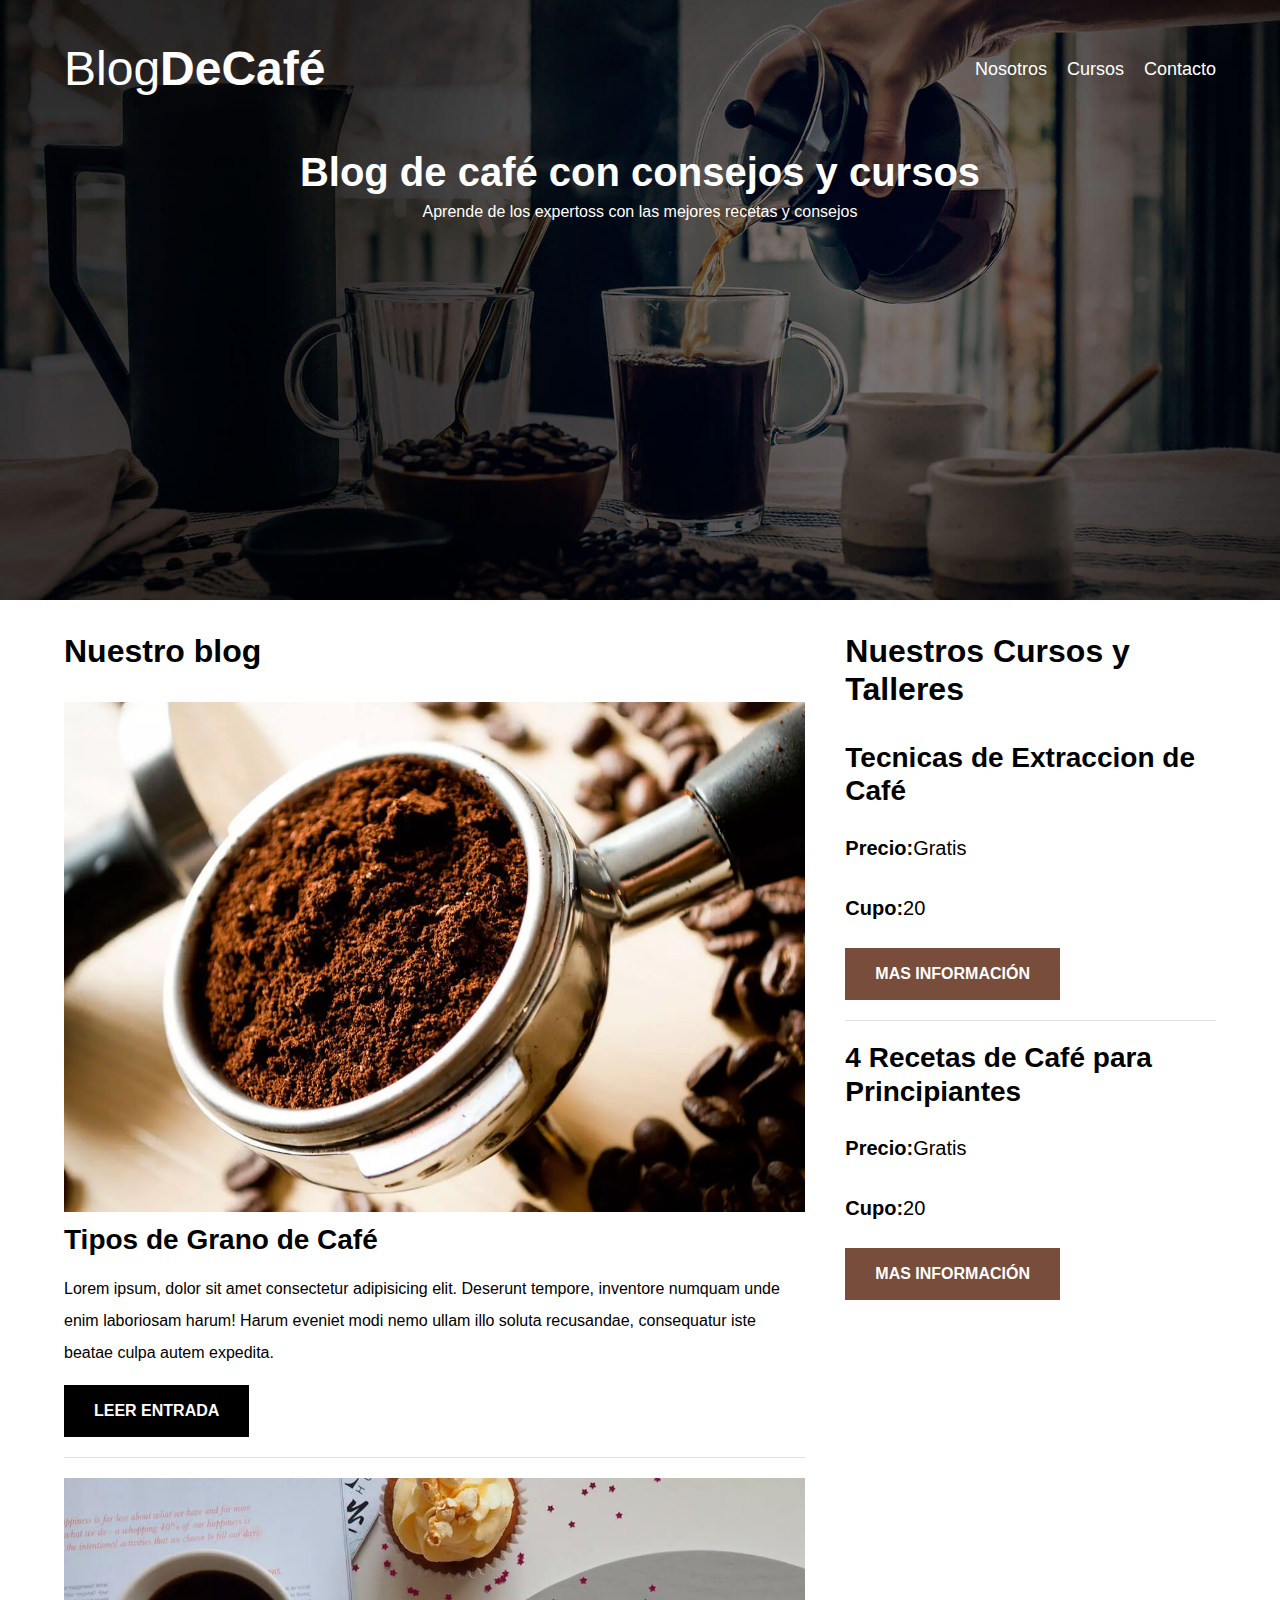
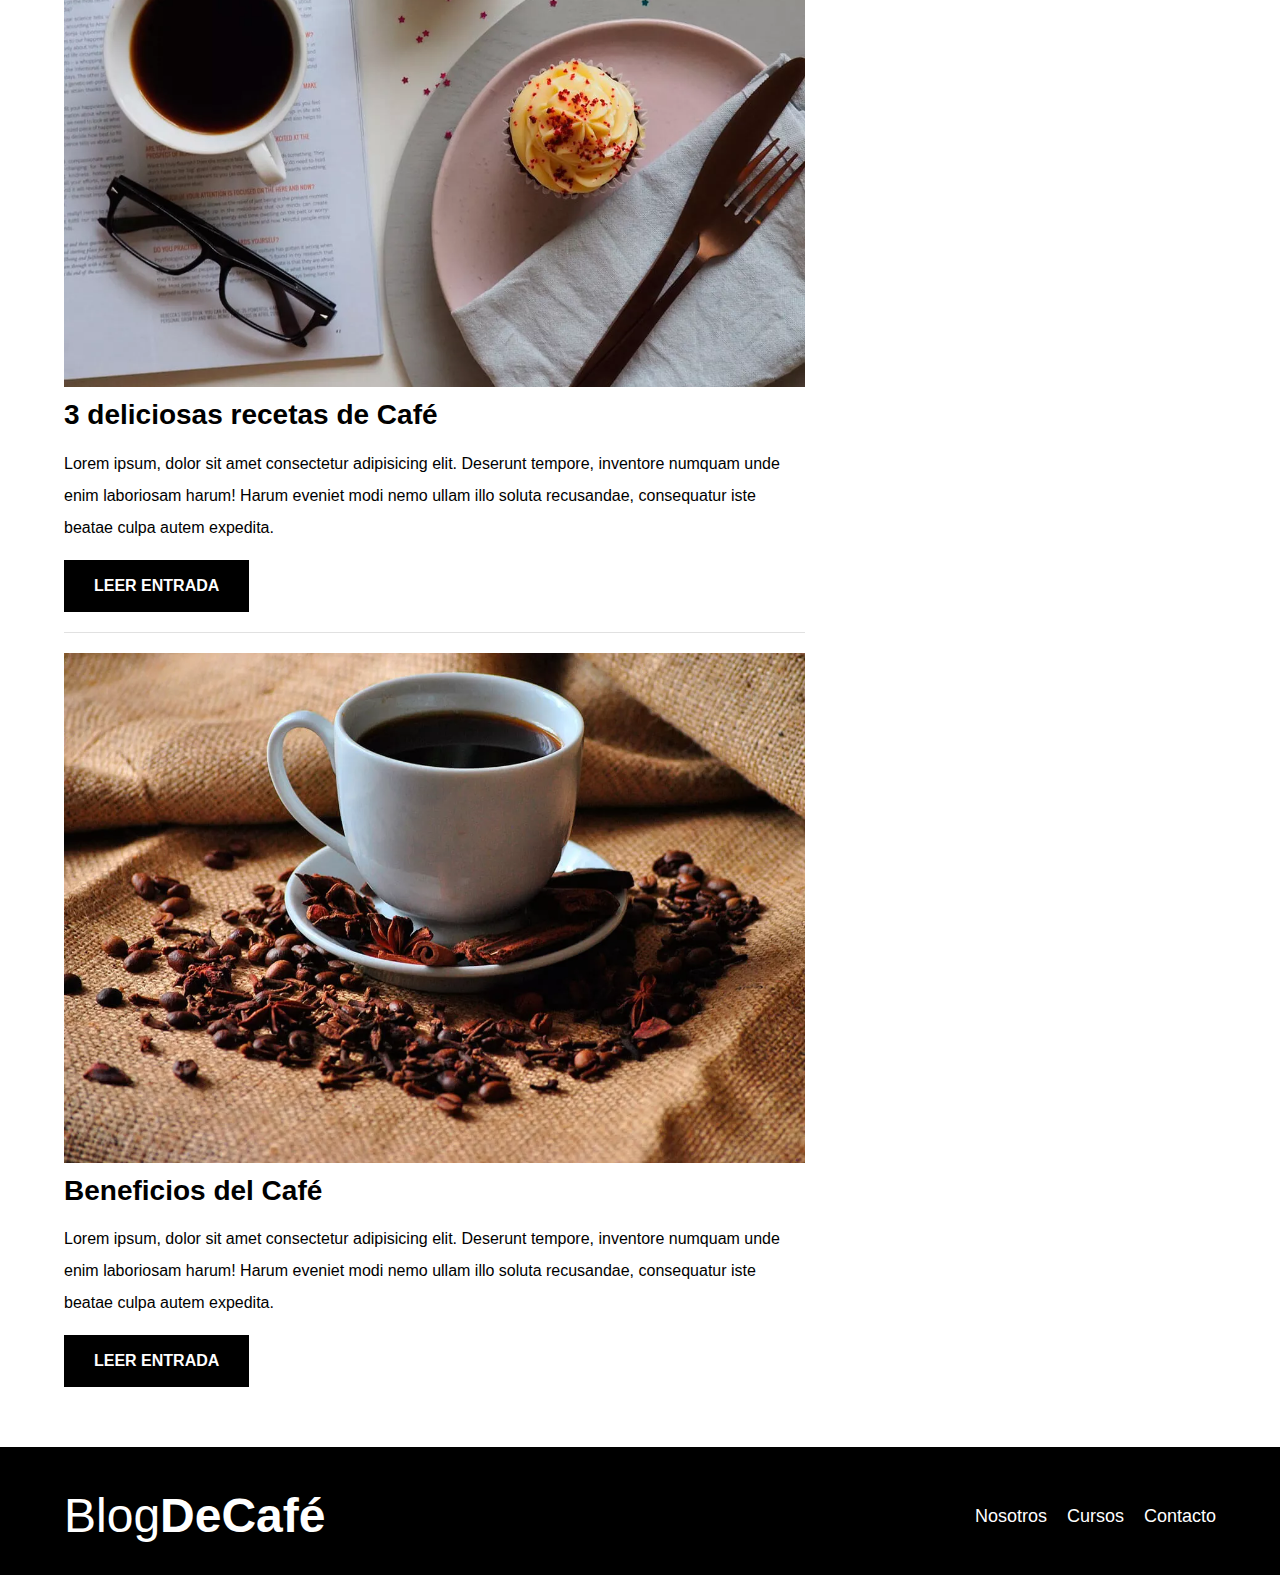
<file: index.html>
<!DOCTYPE html>
<html lang="en">
<head>
    <meta charset="UTF-8">
    <meta http-equiv="X-UA-Compatible" content="IE=edge">
    <meta name="viewport" content="width=device-width, initial-scale=1.0">
    <title>BlogDeCafé</title>

    <!--prefetch-->
    <link rel="prefetch" href="nosotros.html" as="document">
    
    <!--Preload-->
    <link rel="preload" href="css/normalize.css" as="style">
    <link rel="stylesheet" href="css/normalize.css">

    <link rel="preload" href="https://fonts.googleapis.com/css2?family=Open+Sans&family=PT+Sans:wght@400;700&family=Staatliches&display=swap"
    crossorigin="crossorigin" as="font">

    <link rel="preload" href="css/estilos.css" as="style">
    <link rel="stylesheet" href="css/estilos.css">

    

</head>
<body>
    <header class="header">
        
        <div class="contenedor">
            <div class="barra">
                <a class="logo" href="index.html">
                    <h1 class="logo__nombre no-margin centrar-texto">Blog<span class="logo__bold">DeCafé</span></h1>
                </a>

                <nav class="navegacion">
                    <a href="nosotros.html" class="navegacion__enlace">Nosotros</a>
                    <a href="cursos.html" class="navegacion__enlace">Cursos</a>
                    <a href="contacto.html" class="navegacion__enlace">Contacto</a>
                </nav>
            </div>   
        </div>
        <div class="header__texto">
            <h2 class="no-margin">Blog de café con consejos y cursos</h2>
            <p class="no-margin">Aprende de los expertoss con las mejores recetas y consejos</p>
        </div>
    </header>

    <div class="contenedor contenido-principal">
        <main class="blog">
            <h3>Nuestro blog</h3>

            <article class="entrada">
                <div class="entrada__imagen" >
                    <picture>
                        <source loading="lazy" srcset="img/blog1.webp" type="image/webp">
                        <img loading="lazy" src="img/blog1.jpg" alt="imagen blog" >
                    </picture>
                    
                </div>

                <div class="entrada__contenido">
                    <h4 class="no-margin">Tipos de Grano de Café</h4>
                    <p>
                        Lorem ipsum, dolor sit amet consectetur adipisicing elit. 
                        Deserunt tempore, inventore numquam unde enim laboriosam harum! 
                        Harum eveniet modi nemo ullam illo soluta recusandae, consequatur 
                        iste beatae culpa autem expedita.
                    </p>
                    <a href="entrada.html" class="boton boton--primario">Leer Entrada</a>
                </div>
            </article>

            <article class="entrada">
                <div class="entrada__imagen">
                    <picture>
                        <source loading="lazy" srcset="img/blog2.webp" type="image/webp">
                        <img loading="lazy" src="img/blog2.jpg" alt="imagen blog" >
                    </picture>
                   
                </div>

                <div class="entrada__contenido">
                    <h4 class="no-margin">3 deliciosas recetas de Café</h4>
                    <p>
                        Lorem ipsum, dolor sit amet consectetur adipisicing elit. 
                        Deserunt tempore, inventore numquam unde enim laboriosam harum! 
                        Harum eveniet modi nemo ullam illo soluta recusandae, consequatur 
                        iste beatae culpa autem expedita.
                    </p>
                    <a href="entrada.html" class="boton boton--primario">Leer Entrada</a>
                </div>
            </article>

            <article class="entrada">
                <div class="entrada__imagen">
                    <picture>
                        <source loading="lazy" srcset="img/blog3.webp" type="image/webp">
                        <img loading="lazy" src="img/blog3.jpg" alt="imagen blog" >
                    </picture>
                    
                </div>

                <div class="entrada__contenido">
                    <h4 class="no-margin">Beneficios del Café</h4>
                    <p>
                        Lorem ipsum, dolor sit amet consectetur adipisicing elit. 
                        Deserunt tempore, inventore numquam unde enim laboriosam harum! 
                        Harum eveniet modi nemo ullam illo soluta recusandae, consequatur 
                        iste beatae culpa autem expedita.
                    </p>
                    <a href="entrada.html" class="boton boton--primario">Leer Entrada</a>
                </div>
            </article>
        </main>
        <aside class="sidebar">
            <h3>Nuestros Cursos y Talleres</h3>
            <ul class="cursos no-padding">
                <li class="widget-curso">
                   <h4 class="no-margin"> Tecnicas de Extraccion de Café</h4>
                   <p class="widget-curso__label">Precio:<span class="widget-curso__info">Gratis</span>
                   </p>
                   <p class="widget-curso__label">Cupo:<span class="widget-curso__info">20</span>
                   </p>
                   <a href="entrada.html" class="boton boton--secundario">MAS INFORMACIÓN</a>
                </li>

                <li class="widget-curso">
                    <h4 class="no-margin"> 4 Recetas de Café para Principiantes</h4>
                    <p class="widget-curso__label">Precio:<span class="widget-curso__info">Gratis</span>
                    </p>
                    <p class="widget-curso__label">Cupo:<span class="widget-curso__info">20</span>
                    </p>
                    <a href="entrada.html" class="boton boton--secundario">MAS INFORMACIÓN</a>
                 </li>
            </ul>

        </aside>
    </div>
    <footer class="footer">
        <div class="contenedor">
            <div class="barra">
                <a class="logo" href="index.html">
                    <h1 class="logo__nombre no-margin centrar-texto">Blog<span class="logo__bold">DeCafé</span></h1>
                </a>

                <nav class="navegacion">
                    <a href="nosotros.html" class="navegacion__enlace">Nosotros</a>
                    <a href="cursos.html" class="navegacion__enlace">Cursos</a>
                    <a href="contacto.html" class="navegacion__enlace">Contacto</a>
                </nav>
            </div>   
        </div>
    </footer>
    <script src="js/modernizr.js"></script>
</body>
</html>
</file>
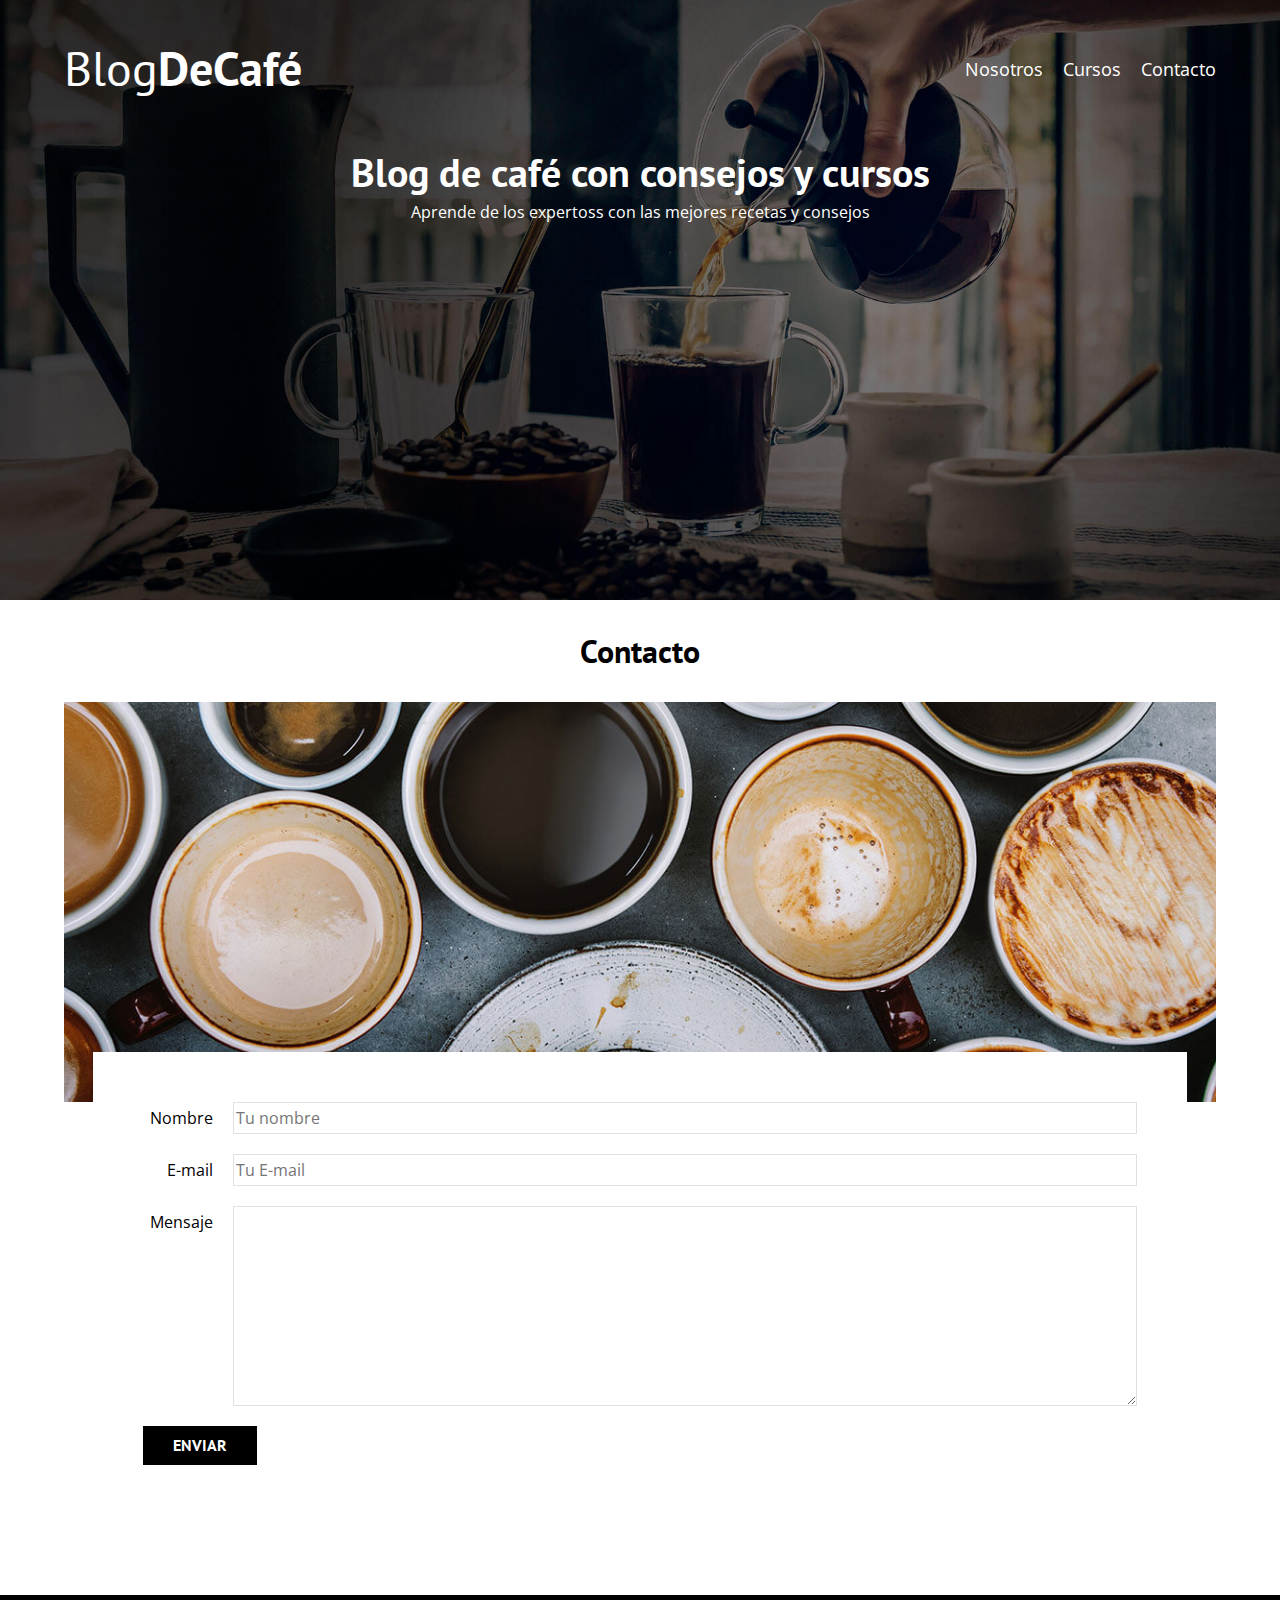
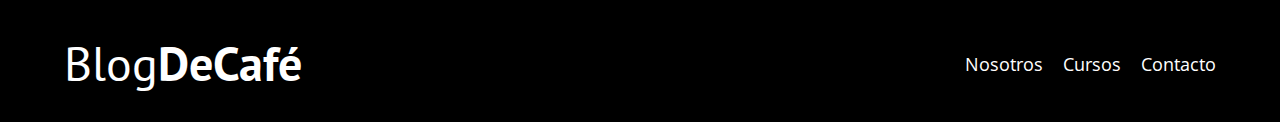
<file: contacto.html>
<!DOCTYPE html>
<html lang="en">
<head>
    <meta charset="UTF-8">
    <meta http-equiv="X-UA-Compatible" content="IE=edge">
    <meta name="viewport" content="width=device-width, initial-scale=1.0">
    <title>BlogDeCafé</title>
    <link rel="stylesheet" href="css/normalize.css">
    <link href="https://fonts.googleapis.com/css2?family=Open+Sans&family=PT+Sans:wght@400;700&family=Staatliches&display=swap" rel="stylesheet">
    <link rel="stylesheet" href="css/estilos.css">
</head>
<body>
    <header class="header">
        
        <div class="contenedor">
            <div class="barra">
                <a class="logo" href="index.html">
                    <h1 class="logo__nombre no-margin centrar-texto">Blog<span class="logo__bold">DeCafé</span></h1>
                </a>

                <nav class="navegacion">
                    <a href="nosotros.html" class="navegacion__enlace">Nosotros</a>
                    <a href="cursos.html" class="navegacion__enlace">Cursos</a>
                    <a href="contacto.html" class="navegacion__enlace">Contacto</a>
                </nav>
            </div>   
        </div>
        <div class="header__texto">
            <h2 class="no-margin">Blog de café con consejos y cursos</h2>
            <p class="no-margin">Aprende de los expertoss con las mejores recetas y consejos</p>
        </div>
    </header>

    <main class="contenedor">
        <h3 class="centrar-texto">Contacto</h3>

        <div class="contacto-bg">

        </div>

        <form class="formulario">
            <div class="campo">
                <label class="campo__label" for="nombre">Nombre</label>
                <input class="campo__field" type="text" placeholder="Tu nombre" id="nombre">
            </div>

            <div class="campo">
                <label class="campo__label" for="email">E-mail</label>
                <input class="campo__field" type="email" placeholder="Tu E-mail" id="email">
            </div>

            <div class="campo">
                <label class="campo__label" for="mensaje">Mensaje</label>
                <textarea class="campo__field campo_field--textarea" id="mensaje"></textarea>
            </div>

            <div class="campo">
                <input type="submit" value="Enviar" class="boton boton--primario">
            </div>
        </form>

        
    </main>    
       
    <footer class="footer">
        <div class="contenedor">
            <div class="barra">
                <a class="logo" href="index.html">
                    <h1 class="logo__nombre no-margin centrar-texto">Blog<span class="logo__bold">DeCafé</span></h1>
                </a>

                <nav class="navegacion">
                    <a href="nosotros.html" class="navegacion__enlace">Nosotros</a>
                    <a href="cursos.html" class="navegacion__enlace">Cursos</a>
                    <a href="contacto.html" class="navegacion__enlace">Contacto</a>
                </nav>
            </div>   
        </div>
    </footer>
    
</body>
</html>
</file>
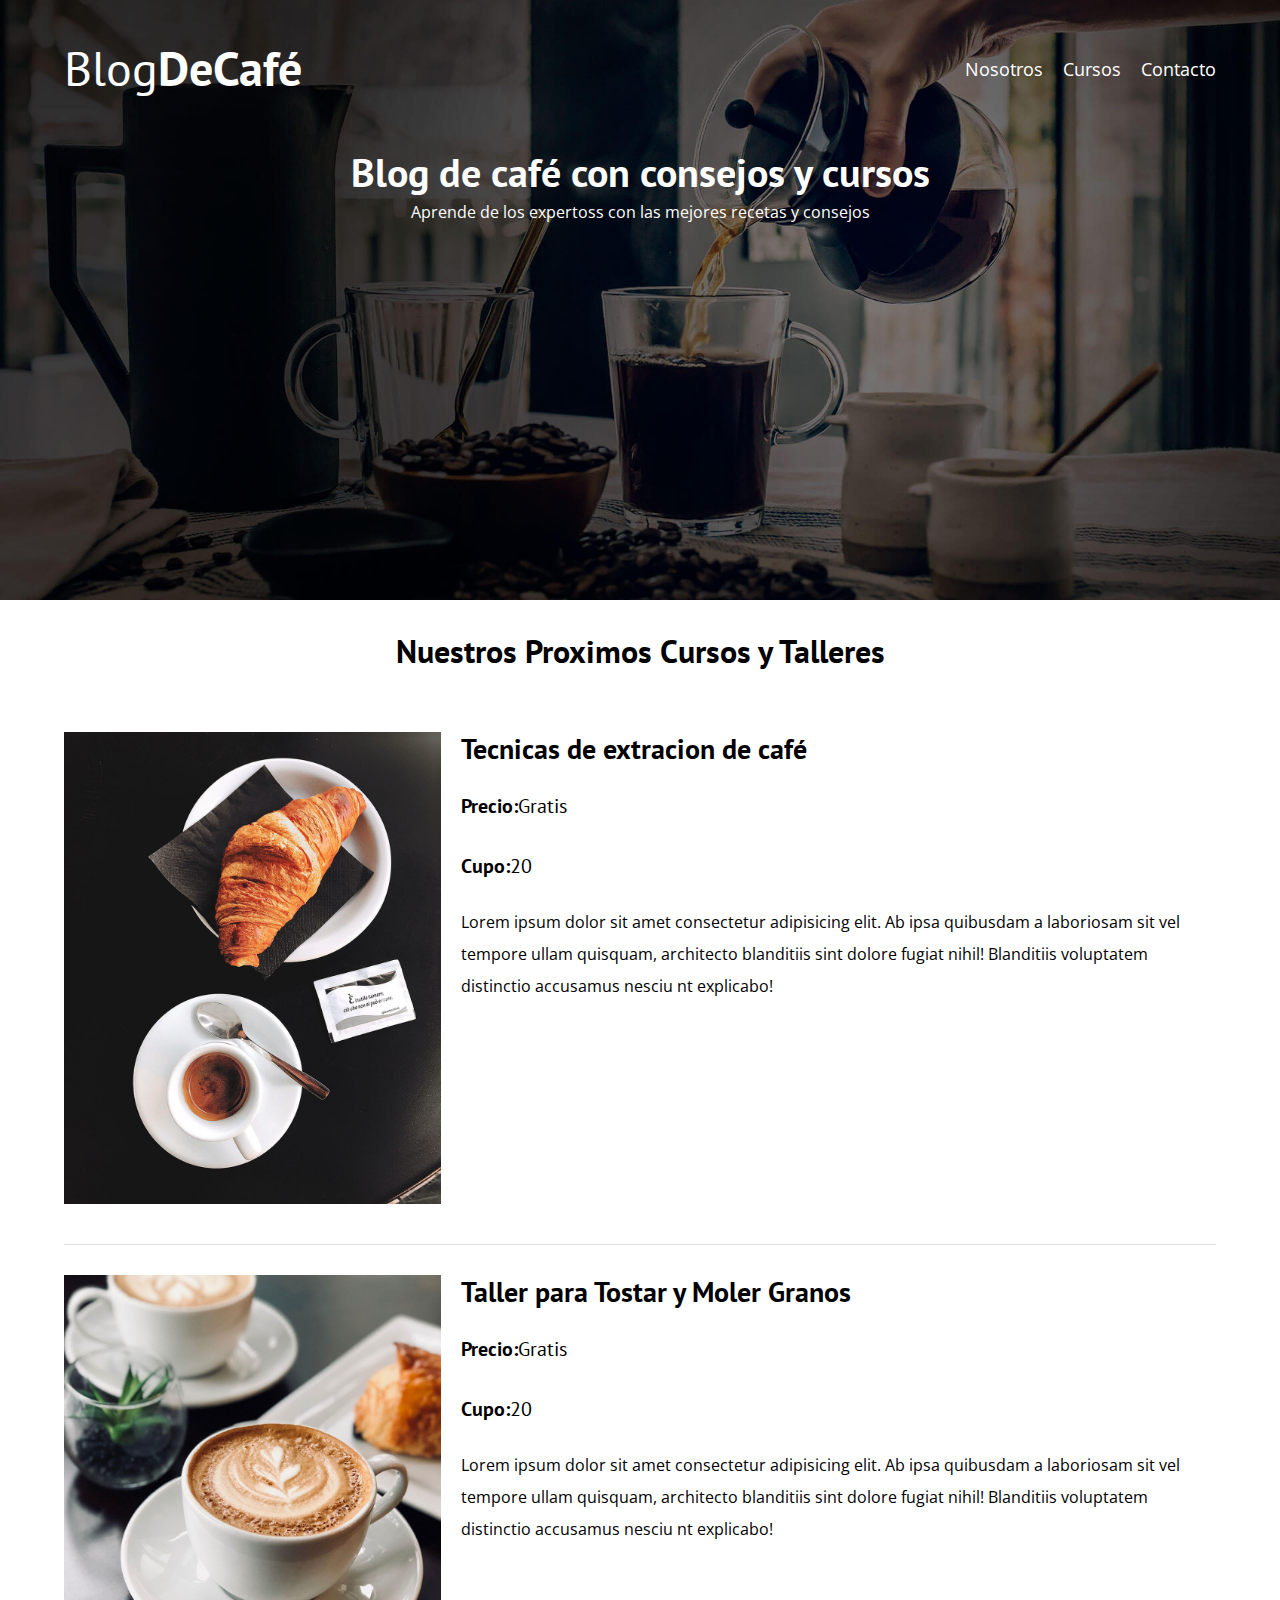
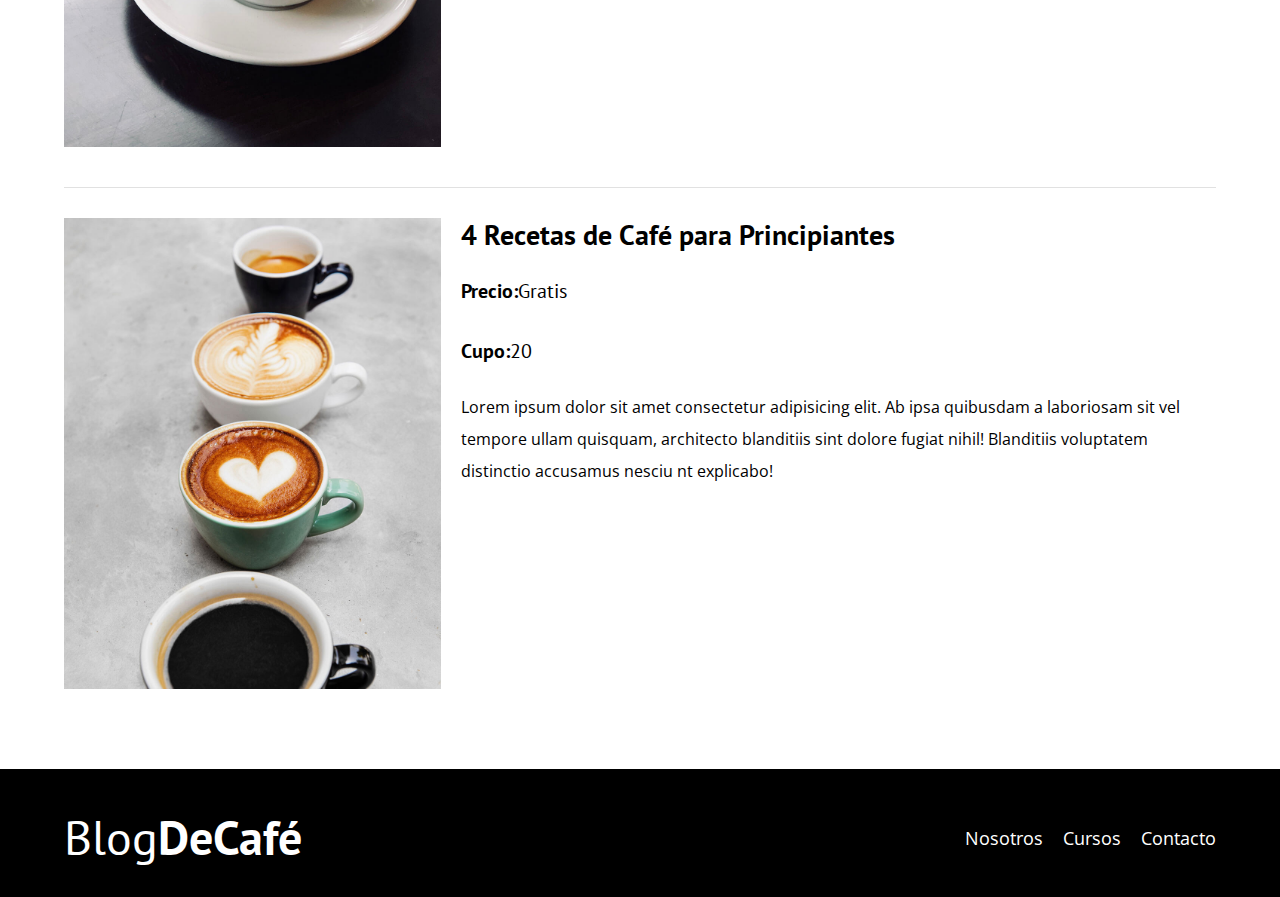
<file: cursos.html>
<!DOCTYPE html>
<html lang="en">
<head>
    <meta charset="UTF-8">
    <meta http-equiv="X-UA-Compatible" content="IE=edge">
    <meta name="viewport" content="width=device-width, initial-scale=1.0">
    <title>BlogDeCafé</title>
    <link rel="stylesheet" href="css/normalize.css">
    <link href="https://fonts.googleapis.com/css2?family=Open+Sans&family=PT+Sans:wght@400;700&family=Staatliches&display=swap" rel="stylesheet">
    <link rel="stylesheet" href="css/estilos.css">
</head>
<body>
    <header class="header">
        
        <div class="contenedor">
            <div class="barra">
                <a class="logo" href="index.html">
                    <h1 class="logo__nombre no-margin centrar-texto">Blog<span class="logo__bold">DeCafé</span></h1>
                </a>

                <nav class="navegacion">
                    <a href="nosotros.html" class="navegacion__enlace">Nosotros</a>
                    <a href="cursos.html" class="navegacion__enlace">Cursos</a>
                    <a href="contacto.html" class="navegacion__enlace">Contacto</a>
                </nav>
            </div>   
        </div>
        <div class="header__texto">
            <h2 class="no-margin">Blog de café con consejos y cursos</h2>
            <p class="no-margin">Aprende de los expertoss con las mejores recetas y consejos</p>
        </div>
    </header>

    <main class="contenedor">
        <h3 class="centrar-texto">Nuestros Proximos Cursos y Talleres</h3>

        <div class="curso">
            <div class="curso__imagen">
                <img src="img/curso1.jpg" alt="Imagen curso">
            </div>

            <div class="curso__informacion">
                <h4 class="no-margin"> Tecnicas de extracion de café</h4>
                <p class="widget-curso__label">Precio:<span class="widget-curso__info">Gratis</span> </p>
                <p class="widget-curso__label">Cupo:<span class="widget-curso__info">20</span> </p>
            
            
                <p class="curso__descripcion">
                    Lorem ipsum dolor sit amet consectetur adipisicing 
                    elit. Ab ipsa quibusdam a laboriosam sit vel tempore 
                    ullam quisquam, architecto blanditiis sint dolore fugiat
                    nihil! Blanditiis voluptatem distinctio accusamus nesciu
                    nt explicabo!
                </p>
            </div>
        </div> <!--Cierre curso-->

        <div class="curso">
            <div class="curso__imagen">
                <img src="img/curso2.jpg" alt="Imagen curso">
            </div>

            <div class="curso__informacion">
                <h4 class="no-margin"> Taller para Tostar y Moler Granos</h4>
                <p class="widget-curso__label">Precio:<span class="widget-curso__info">Gratis</span> </p>
                <p class="widget-curso__label">Cupo:<span class="widget-curso__info">20</span> </p>
            
            
                <p class="curso__descripcion">
                    Lorem ipsum dolor sit amet consectetur adipisicing 
                    elit. Ab ipsa quibusdam a laboriosam sit vel tempore 
                    ullam quisquam, architecto blanditiis sint dolore fugiat
                    nihil! Blanditiis voluptatem distinctio accusamus nesciu
                    nt explicabo!
                </p>
            </div>
        </div> <!--Cierre curso-->
        
        <div class="curso">
            <div class="curso__imagen">
                <img src="img/curso3.jpg" alt="Imagen curso">
            </div>

            <div class="curso__informacion">
                <h4 class="no-margin"> 4 Recetas de Café para Principiantes</h4>
                <p class="widget-curso__label">Precio:<span class="widget-curso__info">Gratis</span> </p>
                <p class="widget-curso__label">Cupo:<span class="widget-curso__info">20</span> </p>
            
            
                <p class="curso__descripcion">
                    Lorem ipsum dolor sit amet consectetur adipisicing 
                    elit. Ab ipsa quibusdam a laboriosam sit vel tempore 
                    ullam quisquam, architecto blanditiis sint dolore fugiat
                    nihil! Blanditiis voluptatem distinctio accusamus nesciu
                    nt explicabo!
                </p>
            </div>
        </div> <!--Cierre curso-->


    </main>
         
       
    <footer class="footer">
        <div class="contenedor">
            <div class="barra">
                <a class="logo" href="index.html">
                    <h1 class="logo__nombre no-margin centrar-texto">Blog<span class="logo__bold">DeCafé</span></h1>
                </a>

                <nav class="navegacion">
                    <a href="nosotros.html" class="navegacion__enlace">Nosotros</a>
                    <a href="cursos.html" class="navegacion__enlace">Cursos</a>
                    <a href="contacto.html" class="navegacion__enlace">Contacto</a>
                </nav>
            </div>   
        </div>
    </footer>
    
</body>
</html>
</file>
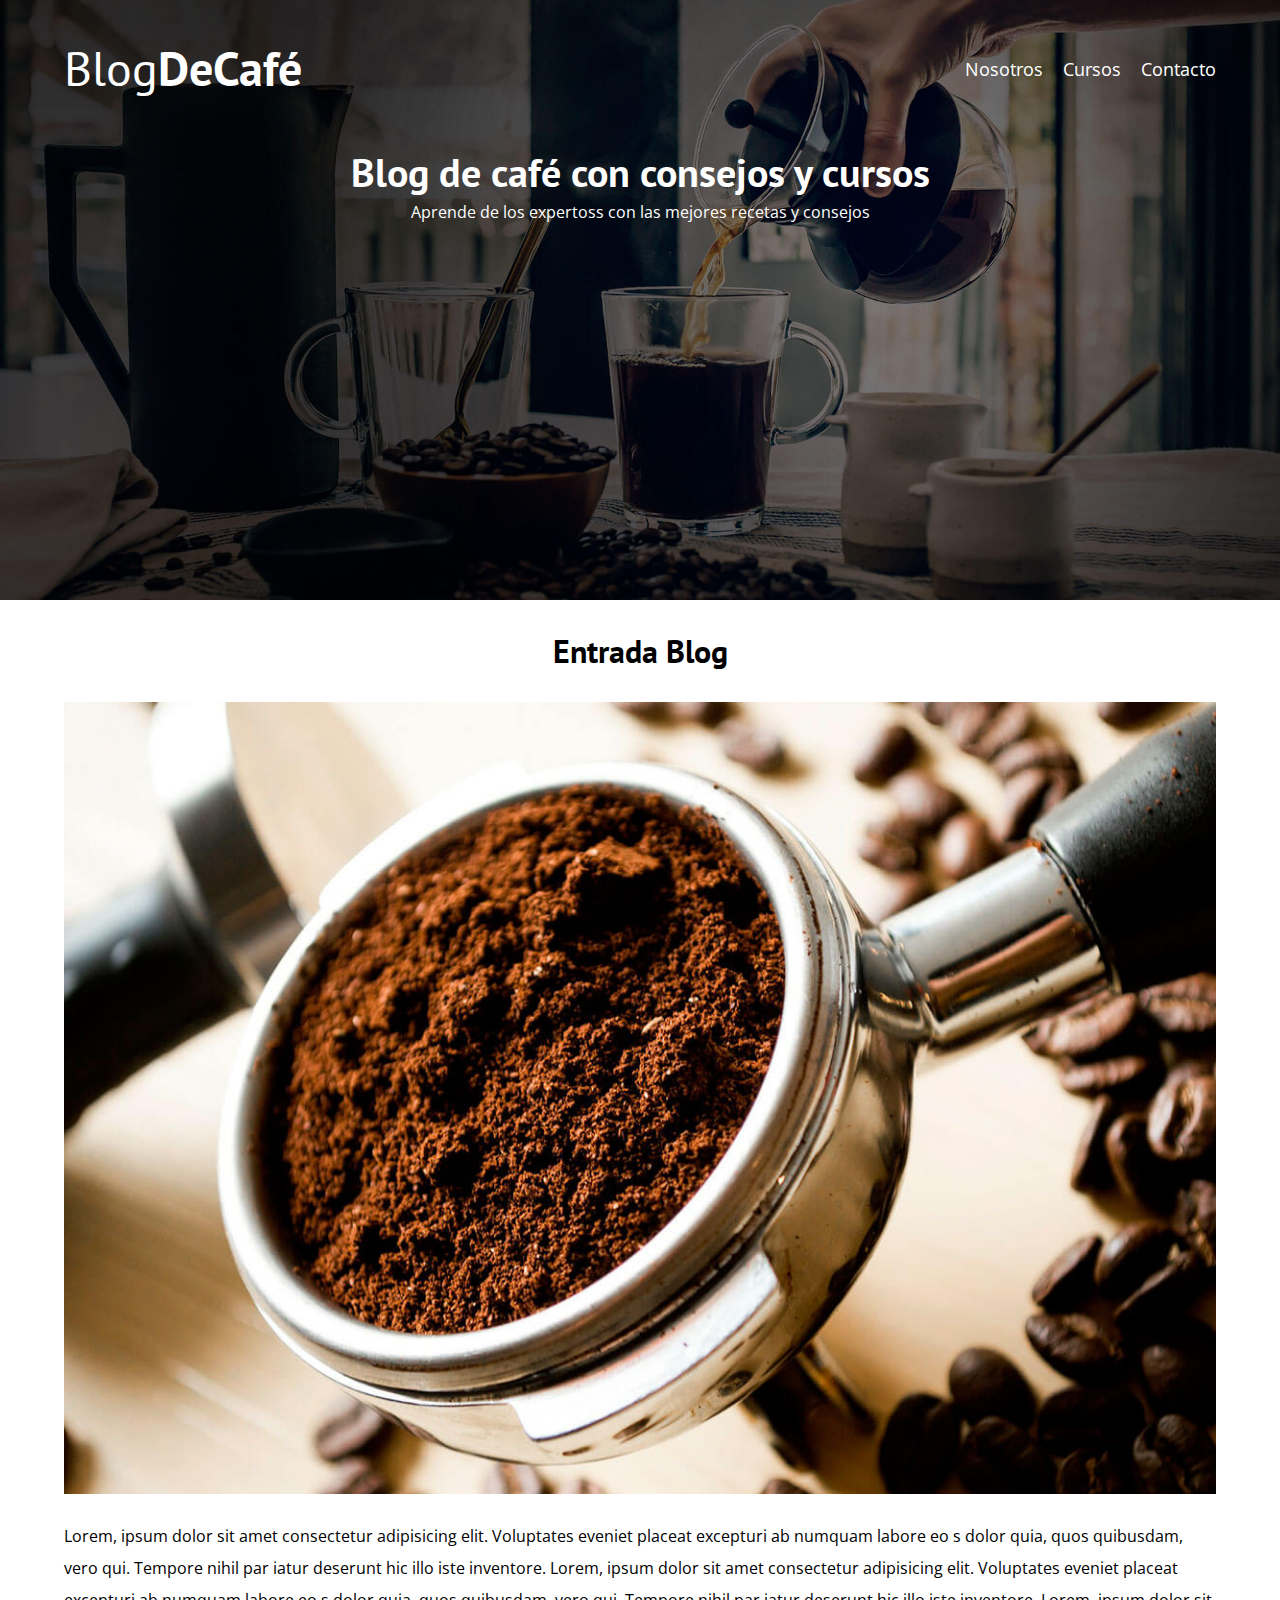
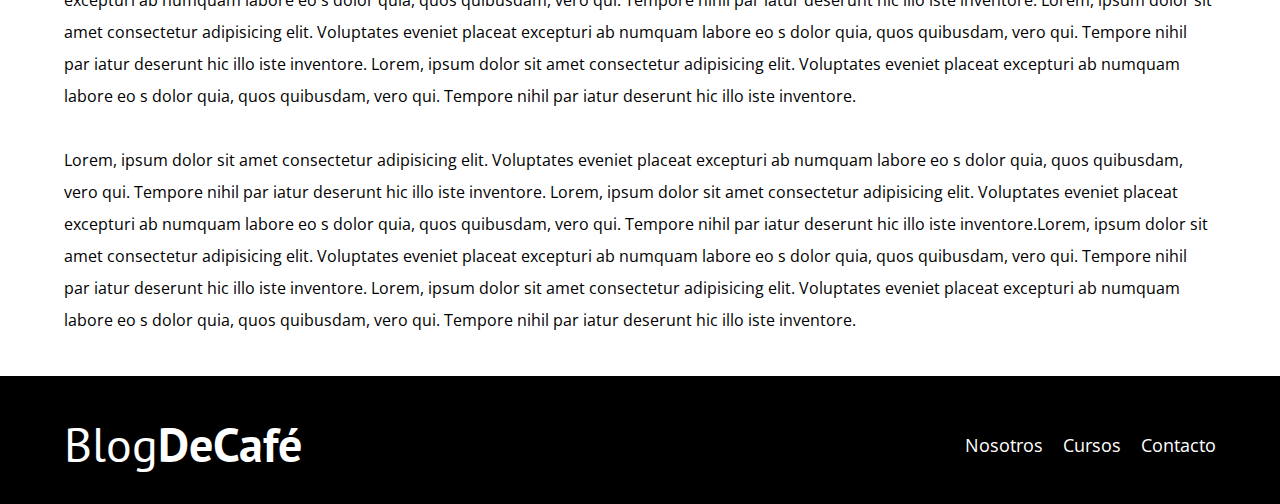
<file: entrada.html>
<!DOCTYPE html>
<html lang="en">
<head>
    <meta charset="UTF-8">
    <meta http-equiv="X-UA-Compatible" content="IE=edge">
    <meta name="viewport" content="width=device-width, initial-scale=1.0">
    <title>BlogDeCafé</title>
    <link rel="stylesheet" href="css/normalize.css">
    <link href="https://fonts.googleapis.com/css2?family=Open+Sans&family=PT+Sans:wght@400;700&family=Staatliches&display=swap" rel="stylesheet">
    <link rel="stylesheet" href="css/estilos.css">
</head>
<body>
    <header class="header">
        
        <div class="contenedor">
            <div class="barra">
                <a class="logo" href="index.html">
                    <h1 class="logo__nombre no-margin centrar-texto">Blog<span class="logo__bold">DeCafé</span></h1>
                </a>

                <nav class="navegacion">
                    <a href="nosotros.html" class="navegacion__enlace">Nosotros</a>
                    <a href="cursos.html" class="navegacion__enlace">Cursos</a>
                    <a href="contacto.html" class="navegacion__enlace">Contacto</a>
                </nav>
            </div>   
        </div>
        <div class="header__texto">
            <h2 class="no-margin">Blog de café con consejos y cursos</h2>
            <p class="no-margin">Aprende de los expertoss con las mejores recetas y consejos</p>
        </div>
    </header>

    <main class="contenedor">
        <h3 class="centrar-texto">Entrada Blog</h3>

        <img src="img/blog1.jpg" alt="Imagen entrada">
        <p>
            Lorem, ipsum dolor sit amet consectetur adipisicing elit. 
            Voluptates eveniet placeat excepturi ab numquam labore eo
            s dolor quia, quos quibusdam, vero qui. Tempore nihil par
            iatur deserunt hic illo iste inventore.
            Lorem, ipsum dolor sit amet consectetur adipisicing elit. 
            Voluptates eveniet placeat excepturi ab numquam labore eo
            s dolor quia, quos quibusdam, vero qui. Tempore nihil par
            iatur deserunt hic illo iste inventore.
            Lorem, ipsum dolor sit amet consectetur adipisicing elit. 
            Voluptates eveniet placeat excepturi ab numquam labore eo
            s dolor quia, quos quibusdam, vero qui. Tempore nihil par
            iatur deserunt hic illo iste inventore.
            Lorem, ipsum dolor sit amet consectetur adipisicing elit. 
            Voluptates eveniet placeat excepturi ab numquam labore eo
            s dolor quia, quos quibusdam, vero qui. Tempore nihil par
            iatur deserunt hic illo iste inventore.
            <br> <br>
            Lorem, ipsum dolor sit amet consectetur adipisicing elit. 
            Voluptates eveniet placeat excepturi ab numquam labore eo
            s dolor quia, quos quibusdam, vero qui. Tempore nihil par
            iatur deserunt hic illo iste inventore.
            Lorem, ipsum dolor sit amet consectetur adipisicing elit. 
            Voluptates eveniet placeat excepturi ab numquam labore eo
            s dolor quia, quos quibusdam, vero qui. Tempore nihil par
            iatur deserunt hic illo iste inventore.Lorem, ipsum dolor sit amet consectetur adipisicing elit. 
            Voluptates eveniet placeat excepturi ab numquam labore eo
            s dolor quia, quos quibusdam, vero qui. Tempore nihil par
            iatur deserunt hic illo iste inventore.
            Lorem, ipsum dolor sit amet consectetur adipisicing elit. 
            Voluptates eveniet placeat excepturi ab numquam labore eo
            s dolor quia, quos quibusdam, vero qui. Tempore nihil par
            iatur deserunt hic illo iste inventore.
            
        </p>
    </main>    
       
    <footer class="footer">
        <div class="contenedor">
            <div class="barra">
                <a class="logo" href="index.html">
                    <h1 class="logo__nombre no-margin centrar-texto">Blog<span class="logo__bold">DeCafé</span></h1>
                </a>

                <nav class="navegacion">
                    <a href="nosotros.html" class="navegacion__enlace">Nosotros</a>
                    <a href="cursos.html" class="navegacion__enlace">Cursos</a>
                    <a href="contacto.html" class="navegacion__enlace">Contacto</a>
                </nav>
            </div>   
        </div>
    </footer>
    
</body>
</html>
</file>
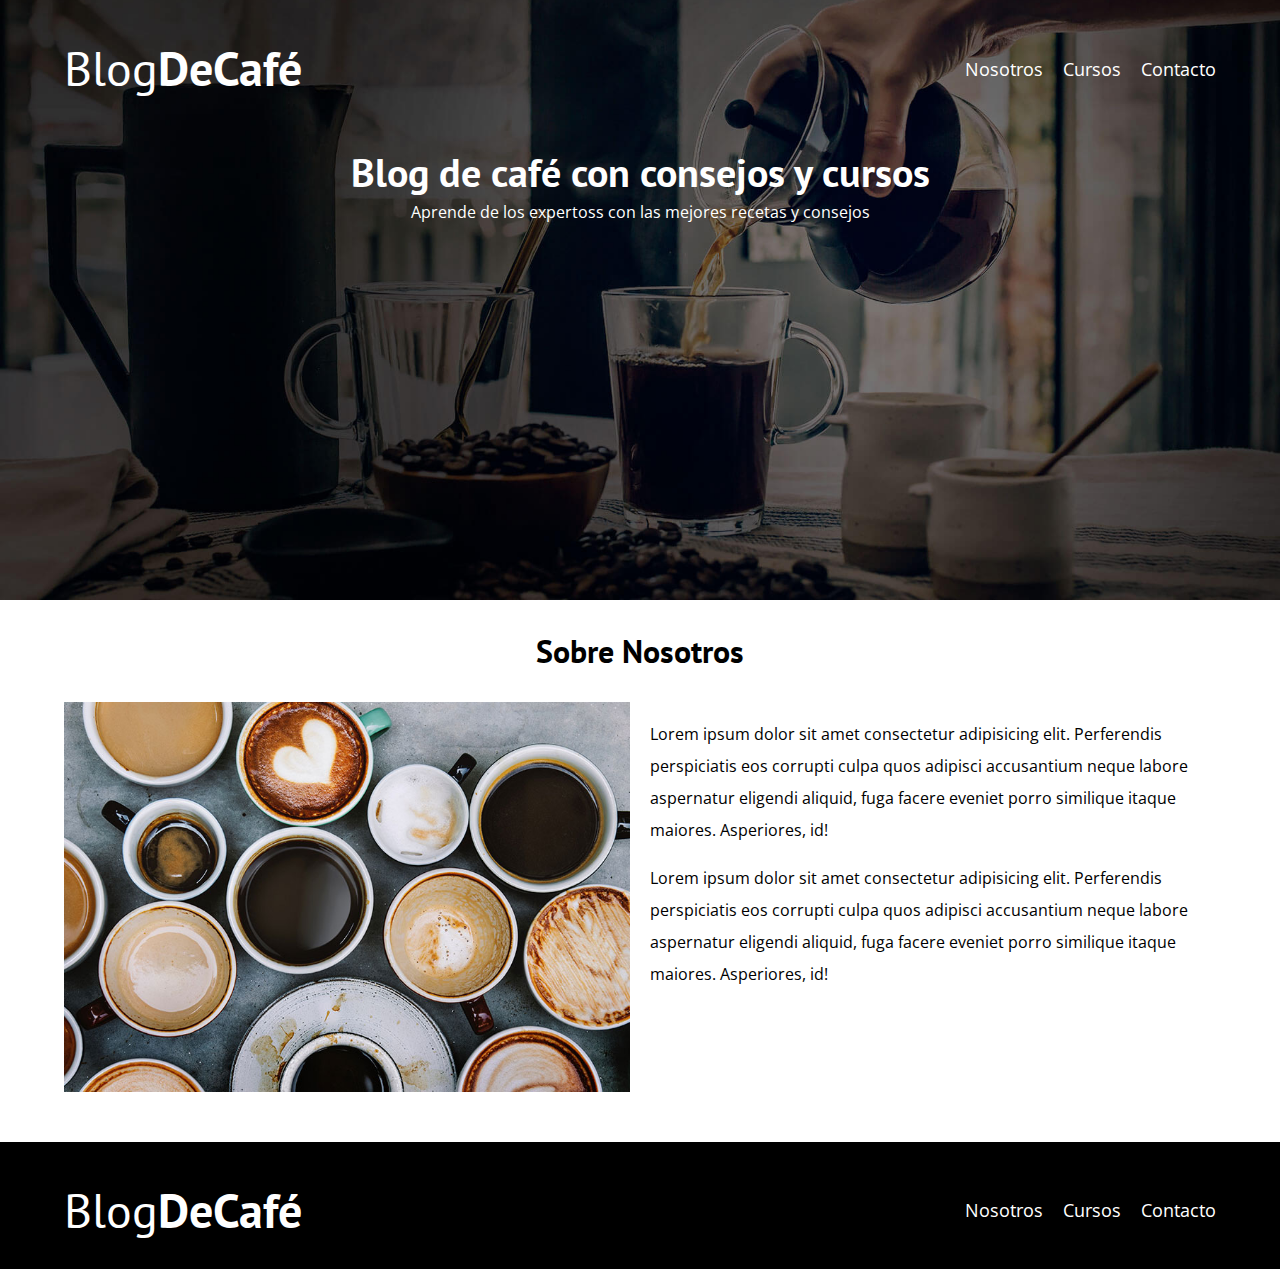
<file: nosotros.html>
<!DOCTYPE html>
<html lang="en">
<head>
    <meta charset="UTF-8">
    <meta http-equiv="X-UA-Compatible" content="IE=edge">
    <meta name="viewport" content="width=device-width, initial-scale=1.0">
    <title>BlogDeCafé</title>
    <link rel="stylesheet" href="css/normalize.css">
    <link href="https://fonts.googleapis.com/css2?family=Open+Sans&family=PT+Sans:wght@400;700&family=Staatliches&display=swap" rel="stylesheet">
    <link rel="stylesheet" href="css/estilos.css">
</head>
<body>
    <header class="header">
        
        <div class="contenedor">
            <div class="barra">
                <a class="logo" href="index.html">
                    <h1 class="logo__nombre no-margin centrar-texto">Blog<span class="logo__bold">DeCafé</span></h1>
                </a>

                <nav class="navegacion">
                    <a href="nosotros.html" class="navegacion__enlace">Nosotros</a>
                    <a href="cursos.html" class="navegacion__enlace">Cursos</a>
                    <a href="contacto.html" class="navegacion__enlace">Contacto</a>
                </nav>
            </div>   
        </div>
        <div class="header__texto">
            <h2 class="no-margin">Blog de café con consejos y cursos</h2>
            <p class="no-margin">Aprende de los expertoss con las mejores recetas y consejos</p>
        </div>
    </header>

    <main class="contenedor">
        <h3 class="centrar-texto">Sobre Nosotros</h3>

        <div class="sobre-nosotros">
            <div class="sobre-nosotros__imagen">
                <img src="img/nosotros.jpg" alt="Imagen nosotros">
            </div>

            <div class="sobre-nosotros__texto">
                <p>
                    Lorem ipsum dolor sit amet consectetur adipisicing elit. 
                    Perferendis perspiciatis eos corrupti culpa quos adipisci 
                    accusantium neque labore aspernatur eligendi aliquid, fuga 
                    facere eveniet porro similique itaque maiores. Asperiores, id!
                </p>
                <p>
                    Lorem ipsum dolor sit amet consectetur adipisicing elit. 
                    Perferendis perspiciatis eos corrupti culpa quos adipisci 
                    accusantium neque labore aspernatur eligendi aliquid, fuga 
                    facere eveniet porro similique itaque maiores. Asperiores, id!
                </p>
            </div>
        </div>
    </main>    
       
    <footer class="footer">
        <div class="contenedor">
            <div class="barra">
                <a class="logo" href="index.html">
                    <h1 class="logo__nombre no-margin centrar-texto">Blog<span class="logo__bold">DeCafé</span></h1>
                </a>

                <nav class="navegacion">
                    <a href="nosotros.html" class="navegacion__enlace">Nosotros</a>
                    <a href="cursos.html" class="navegacion__enlace">Cursos</a>
                    <a href="contacto.html" class="navegacion__enlace">Contacto</a>
                </nav>
            </div>   
        </div>
    </footer>
    
</body>
</html>
</file>
<file: css/estilos.css>
:root{
    --fuenteHeading: 'PT Sans', sans-serif;
    --fuenteParrafos: 'Open Sans', sans-serif;

    --primario: #784D3C;
    --blanco: #ffffff;
    --negro: #000000;
    --gris: #e1e1e1;
}

html{
    box-sizing: border-box;
    font-size: 62.5%;
}
*, *:before, *:after{
    box-sizing: inherit;
}
body{
    font-family: var(--fuenteParrafos);
    font-size: 1.6rem;
    line-height: 2;
}
/**Globales**/
.contenedor{
    max-width: 120rem;
    width: 90%;
    /*Nueva forma*/
    /*width: min{90%, 120rem};*/
    margin: 0 auto;
}
a{
    text-decoration: none;
}
h1, h2, h3, h4{
    font-family: var(--fuenteHeading);
    line-height: 1.2;
}
h1{
    font-size: 4.8rem;
}
h2{
    font-size: 4rem;
}
h3{
    font-size: 3.2rem;
}
h4{
    font-size: 2.8rem;
}
img{
    max-width: 100%;
}
/*Utilidades*/
.no-margin{
    margin: 0;
}
.no-padding{
    padding: 0;
}
.centrar-texto{
    text-align: center;
}
/*Header*/
.webp .header{
    background-color: url(.../img/banner.webp);
}
.no-webp .header{
    background-image: url(../img/banner.jpg);
}
.header{
    background-image: url(../img/banner.jpg);
    height: 60rem;
    background-size: cover;
    background-repeat: no-repeat;
    /*Centrado horizontal y vertical*/
    background-position: center center;
}
.header__texto{
    text-align: center;
    color: var(--blanco);
    margin-top: 5rem;
}
.barra{
    padding-top: 4rem;
}
/*
@media (min-width:768px ) {
    .header__texto{
        margin-top: 15rem ;
    }
}
*/
@media (min-width: 768px ) {
    .barra{
        display: flex;
        justify-content: space-between;
        align-items: center;
    }
}
.logo{
    color: var(--blanco);
}
.logo__nombre{
    font-weight: 400;
}
.logo__bold{
    font-weight: 700;
}
@media (min-width: 768px) {
    .navegacion{
        display: flex;
        gap: 2rem;
    }
}
.navegacion__enlace{
    display: block;
    text-align: center;
    font-size: 1.8rem;
    color: var(--blanco);
}    
@media (min-width: 768px) {
    .contenido-principal{
        display: grid;
        grid-template-columns: 2fr 1fr;
        column-gap: 4rem;
    }
}
.entrada{
    border-bottom: 1px solid var(--gris);
    margin-bottom: 2rem;
}
.entrada:last-of-type{
    border: none;
    margin-bottom: 0px;
}
.boton{
    display: block;
    font-family: var(--fuenteHeading);
    color: var(--blanco);
    text-align: center;
    padding: 1rem 3rem;
    text-transform: uppercase;
    font-weight: 700;
    margin-bottom: 2rem;
    border: none;
}
@media (min-width: 768px) {
    .boton{
        display: inline-block;
    }
}
.boton:hover{
    cursor: pointer;
}
.boton--primario{
    background-color: var(--negro);
}
.boton--secundario{
    background-color: var(--primario);
}
.cursos{
    list-style: none;
}

.widget-curso{
    border-bottom: 1px solid var(--gris);
    margin-bottom: 2rem;
}
.widget-curso:last-of-type{
    border-bottom: none;
    margin-bottom: 0;
}
.widget-curso__label,
.curso__label{
    font-family: var(--fuenteHeading);
    font-weight: bold;
}
.widget-curso__info,
.curso__info{
    font-weight: normal;
}
.widget-curso__label,
.widget-curso__info,
.curso__label,
.curso__info{
    font-size: 2rem; 
}
/*FOOTER*/
.footer{
    background-color: var(--negro);
    padding-bottom: 3rem;
    margin-top: 4rem;
}
/*Sobre Nosotros*/
@media (min-width: 768px) {
    /*Estilo flexbox*/
    .sobre-nosotros{
        display: flex;
        justify-content: space-between;
        gap: 2rem;
    }
    .sobre-nosotros__imagen,
    .sobre-nosotros__texto
    {
        flex-basis: calc(50% - 1rem);
    }
    /*Estilo grid*/
    /*
    .sobre-nosotros{
        display: grid;
        grid-template-columns:repeat(2, 1fr);
        gap: 2rem;
    }
    */
}
.curso{
    padding: 3rem 0;
    border-bottom: 1px solid var(--gris);
}
@media (min-width: 768px) {
    .curso{
        display: grid;
        grid-template-columns: 1fr 2fr;
        column-gap: 2rem;
    }
}
.curso:last-of-type{
    border-bottom: none;
}
 /*Hoja de contacto*/

.contacto-bg{
    background-image: url(../img/contacto.jpg);
    height: 40rem;
    background-size: cover;
    background-repeat: no-repeat;
}

.formulario{
    background-color: var(--blanco);
    margin: -5rem auto 0 auto;
    width: 95%;
    padding: 5rem;
}
.campo{
    display: flex;
    margin-bottom: 2rem;
    
}
.campo__label{
    flex: 0 0 9rem;
    text-align: right;
    padding-right: 2rem;
}
.campo__field{
    flex: 1;
    border: 1px solid var(--gris);
}
.campo_field--textarea{
    height: 20rem;
}
</file>
